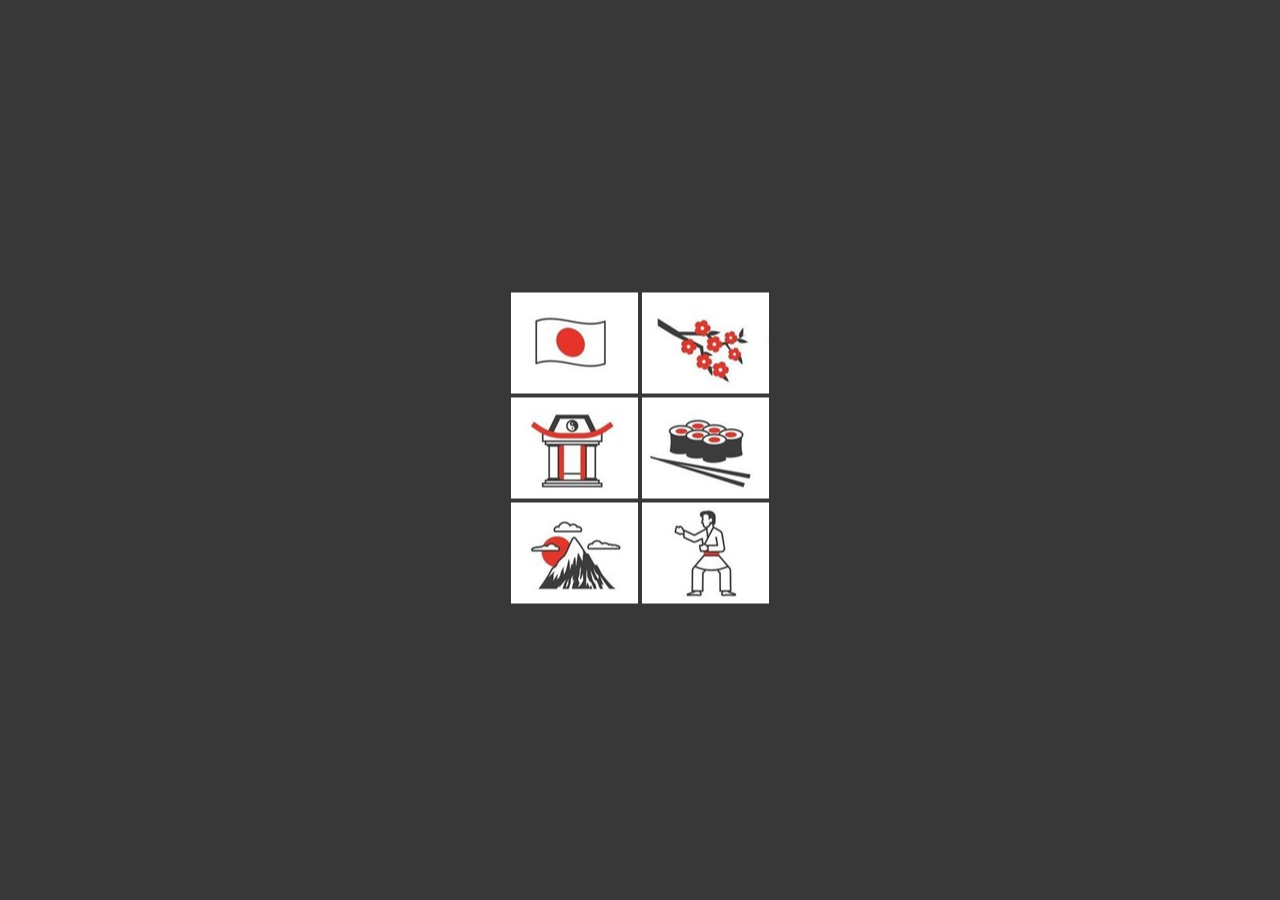
<file: index.html>
<!DOCTYPE html>
<html>
    <head>
        <title>Японія</title>
        <link rel="stylesheet" type="text/css" href="style.css">
    </head>
    <body bgcolor="#383838">
        <div class="pos">
<a href="1.html"><img src ="1.jpg" ></a>
<a href="2.html"><img src ="2.jpg" ></a> <br>
<a href="3.html"><img src ="3.jpg" ></a>
<a href="4.html"><img src ="4.jpg" ></a> <br>
<a href="5.html"><img src ="5.jpg" ></a>
<a href="6.html"><img src ="6.jpg" ></a>
        </div>
    </body>
</html>
</file>
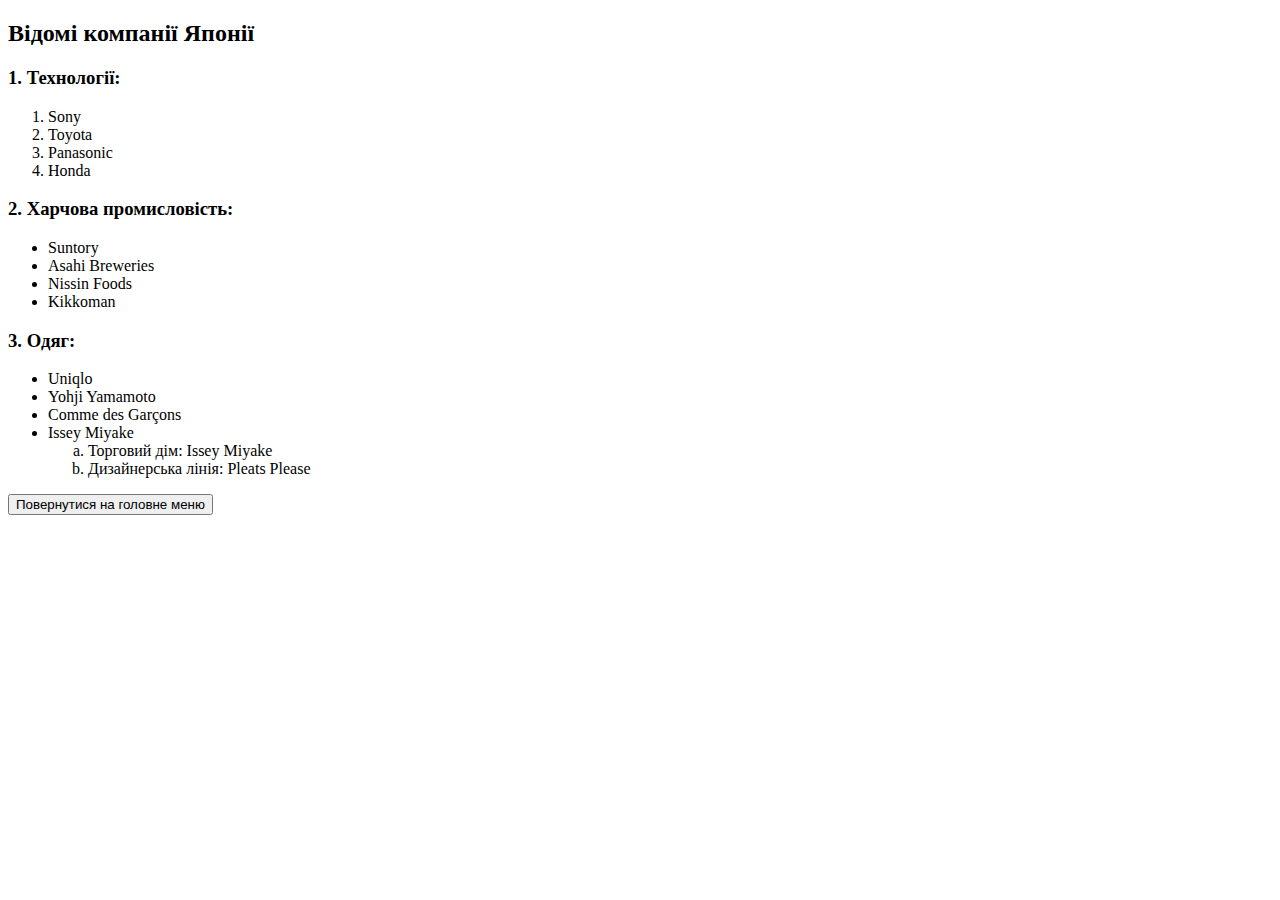
<file: 1.html>
<!DOCTYPE html>
<html lang="uk">
<head>
    <meta charset="UTF-8">
    <title>Японія</title>
</head>
<body>
    <h2>Відомі компанії Японії</h2>
    <h3>1. Технології:</h3>
    <ol>
        <li>Sony</li>
        <li>Toyota</li>
        <li>Panasonic</li>
        <li>Honda</li>
    </ol>
    <h3>2. Харчова промисловість:</h3>
    <ul>
        <li>Suntory</li>
        <li>Asahi Breweries</li>
        <li>Nissin Foods</li>
        <li>Kikkoman</li>
    </ul>
    <h3>3. Одяг:</h3>
    <ul>
        <li>Uniqlo</li>
        <li>Yohji Yamamoto</li>
        <li>Comme des Garçons</li>
        <li>Issey Miyake
            <ol type="a">
                <li>Торговий дім: Issey Miyake</li>
                <li>Дизайнерська лінія: Pleats Please</li>
            </ol>
        </li>
    </ul>
    <button onclick="window.location.href = 'index.html';">Повернутися на головне меню</button>
</body>
</html>
</file>
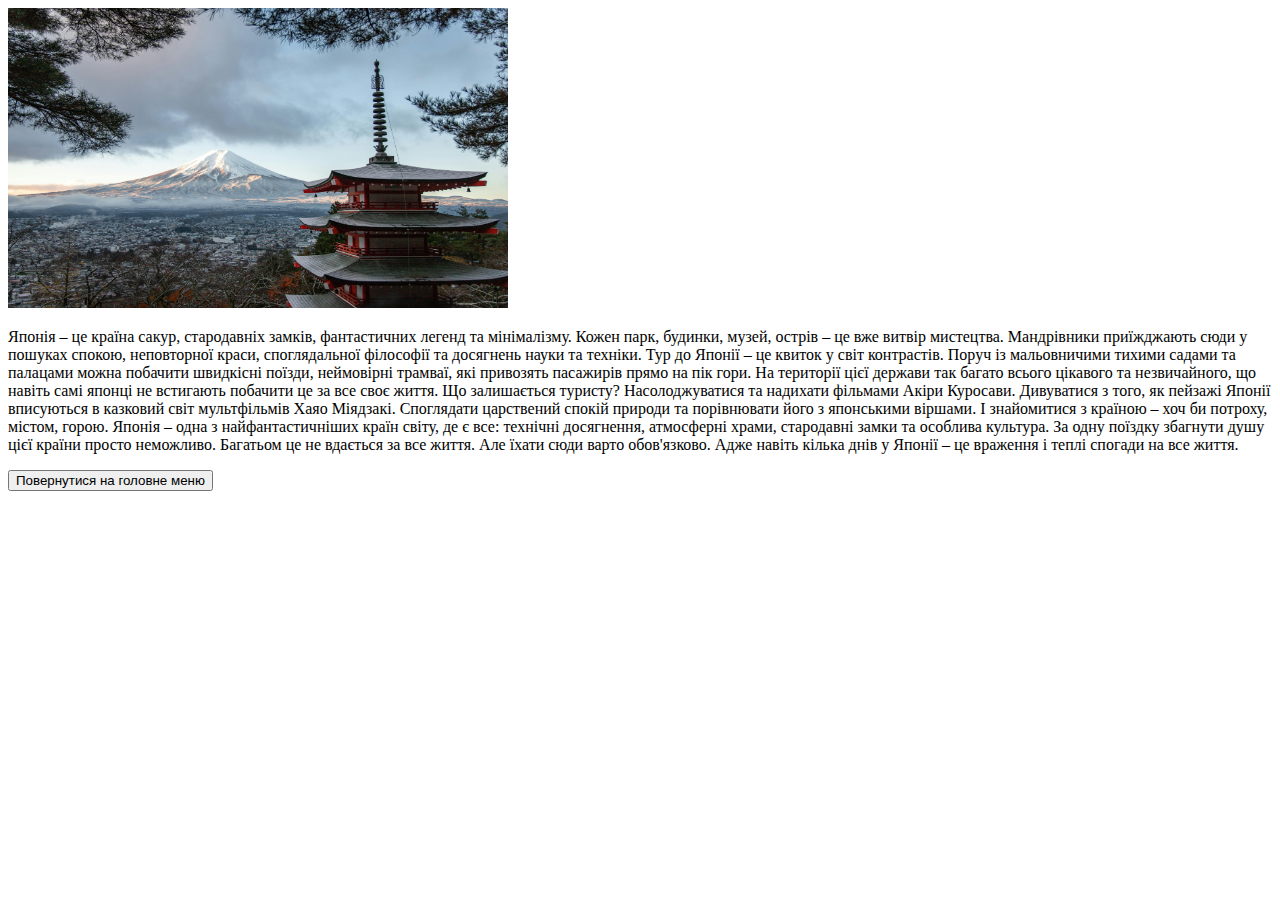
<file: 2.html>
<!DOCTYPE html>
<html lang="uk">
<head>
    <meta charset="UTF-8">
    <title>Загальна інформація</title>
</head>
<body>
<img src="Фото2.jpg" alt="Фото" width="500" height="300">

<p>Японія – це країна сакур, стародавніх замків, фантастичних легенд та мінімалізму. Кожен парк, будинки, музей, острів – це вже витвір мистецтва. Мандрівники приїжджають сюди у пошуках спокою, неповторної краси, споглядальної філософії та досягнень науки та техніки. Тур до Японії – це квиток у світ контрастів. Поруч із мальовничими тихими садами та палацами можна побачити швидкісні поїзди, неймовірні трамваї, які привозять пасажирів прямо на пік гори. На території цієї держави так багато всього цікавого та незвичайного, що навіть самі японці не встигають побачити це за все своє життя. Що залишається туристу? Насолоджуватися та надихати фільмами Акіри Куросави. Дивуватися з того, як пейзажі Японії вписуються в казковий світ мультфільмів Хаяо Міядзакі. Споглядати царствений спокій природи та порівнювати його з японськими віршами. І знайомитися з країною – хоч би потроху, містом, горою. Японія – одна з найфантастичніших країн світу, де є все: технічні досягнення, атмосферні храми, стародавні замки та особлива культура. За одну поїздку збагнути душу цієї країни просто неможливо. Багатьом це не вдається за все життя. Але їхати сюди варто обов'язково. Адже навіть кілька днів у Японії – це враження і теплі спогади на все життя.</p>

<button onclick="window.location.href = 'index.html';">Повернутися на головне меню</button>
</body>
</html>
</file>
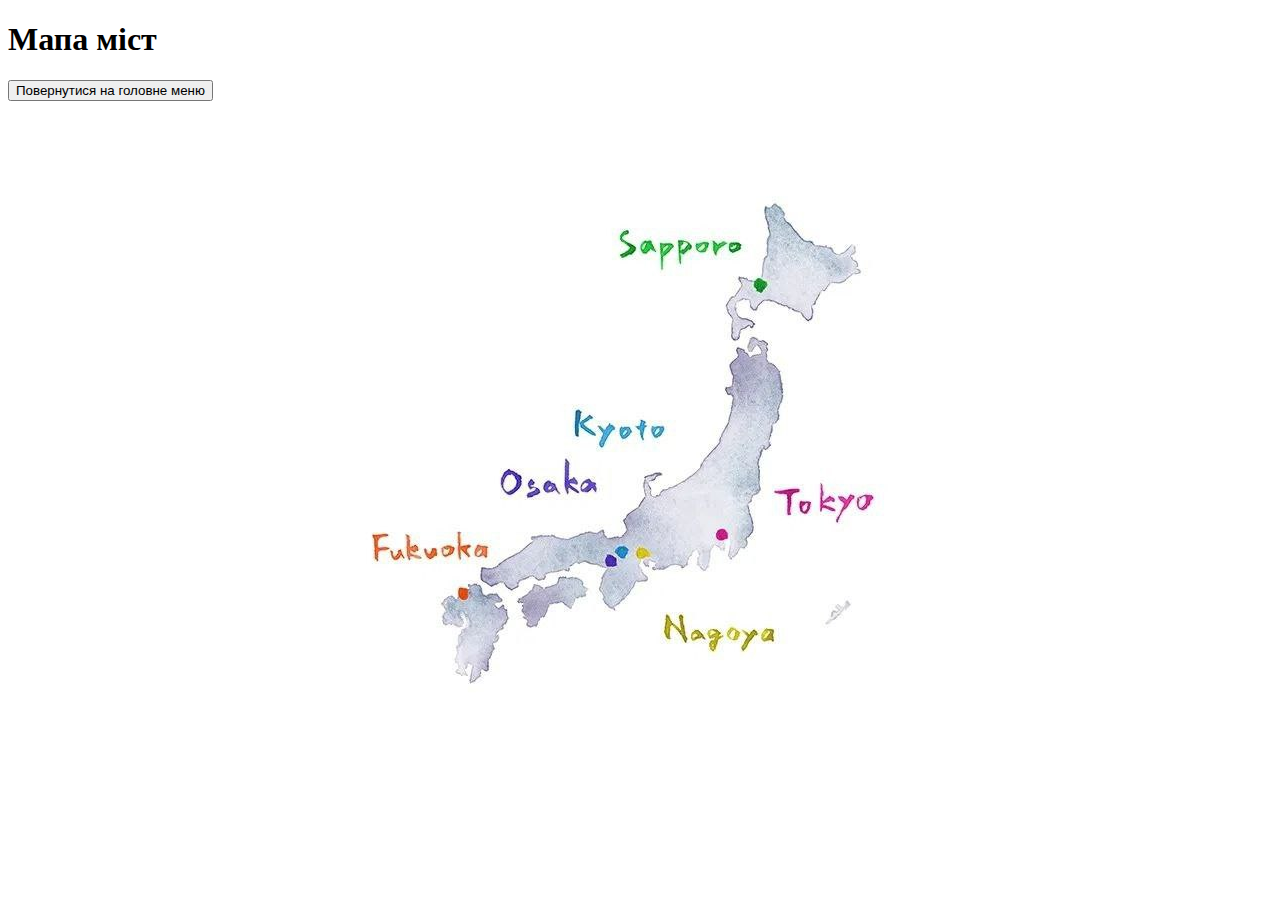
<file: 3.html>
<!DOCTYPE html>
<html>
<head>
    <title>Мапа міст</title>
    <link rel="stylesheet" type="text/css" href="style.css">
</head>
<body>
    <h1>Мапа міст</h1>
    <div class="pos">
        <img src="map.jpg" alt="Мапа міст" usemap="#map">
        <map name="map">
            <area shape="circle" coords="381,387,7" href="https://uk.wikipedia.org/wiki/%D0%A2%D0%BE%D0%BA%D1%96%D0%BE_(%D0%BC%D1%96%D1%81%D1%82%D0%BE)" alt="Tokio">
            <area shape="circle" coords="301,405,8" href="https://uk.wikipedia.org/wiki/%D0%9D%D0%B0%D0%B3%D0%BE%D1%8F" alt="Nagoya">
            <area shape="circle" coords="282,404,7" href="https://uk.wikipedia.org/wiki/%D0%9A%D1%96%D0%BE%D1%82%D0%BE" alt="Kyoto">
            <area shape="circle" coords="270,413,6" href="https://uk.wikipedia.org/wiki/%D0%9E%D1%81%D0%B0%D0%BA%D0%B0" alt="Osaka">
            <area shape="circle" coords="122,446,8" href="https://uk.wikipedia.org/wiki/%D0%A4%D1%83%D0%BA%D1%83%D0%BE%D0%BA%D0%B0" alt="Fukuoka">
            <area shape="circle" coords="420,136,8" href="https://uk.wikipedia.org/wiki/%D0%A1%D0%B0%D0%BF%D0%BF%D0%BE%D1%80%D0%BE" alt="Sapporo">
        </map>
    </div>
 
    <button onclick="window.location.href = 'index.html';">Повернутися на головне меню</button>

</body>
</html>
</file>
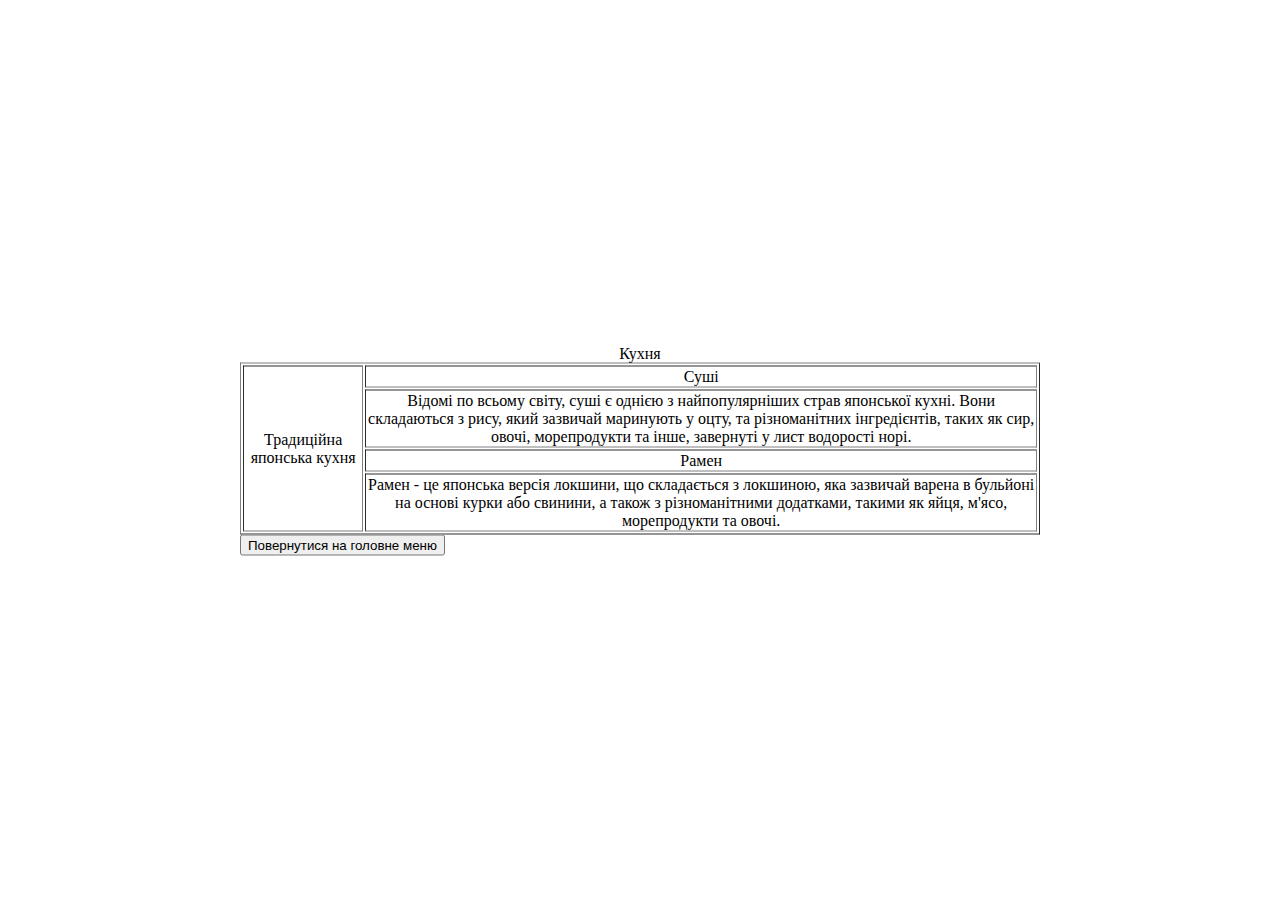
<file: 4.html>
<!DOCTYPE html>
<html>
<head>
    <link rel="stylesheet" type="text/css" href="style.css">
</head>
<body>
    <div class="pos">
        <table border="1" width="800">
            <caption>Кухня</caption>
            <tbody>
                <tr>
                    <td align="center" rowspan="4">Традиційна японська кухня</td>
                    <td align="center">Суші</td>
                </tr>
                <tr>
                    <td align="center">Відомі по всьому світу, суші є однією з найпопулярніших страв японської кухні. Вони складаються з рису, який зазвичай маринують у оцту, та різноманітних інгредієнтів, таких як сир, овочі, морепродукти та інше, завернуті у лист водорості норі.</td>
                </tr>
                <tr>
                    <td align="center">Рамен</td>
                </tr>
                <tr>
                    <td align="center">Рамен - це японська версія локшини, що складається з локшиною, яка зазвичай варена в бульйоні на основі курки або свинини, а також з різноманітними додатками, такими як яйця, м'ясо, морепродукти та овочі.</td>
                </tr>
            </tbody>
        </table>
        <button onclick="window.location.href = 'index.html';">Повернутися на головне меню</button>
    </div>
</body>
</html>
</file>
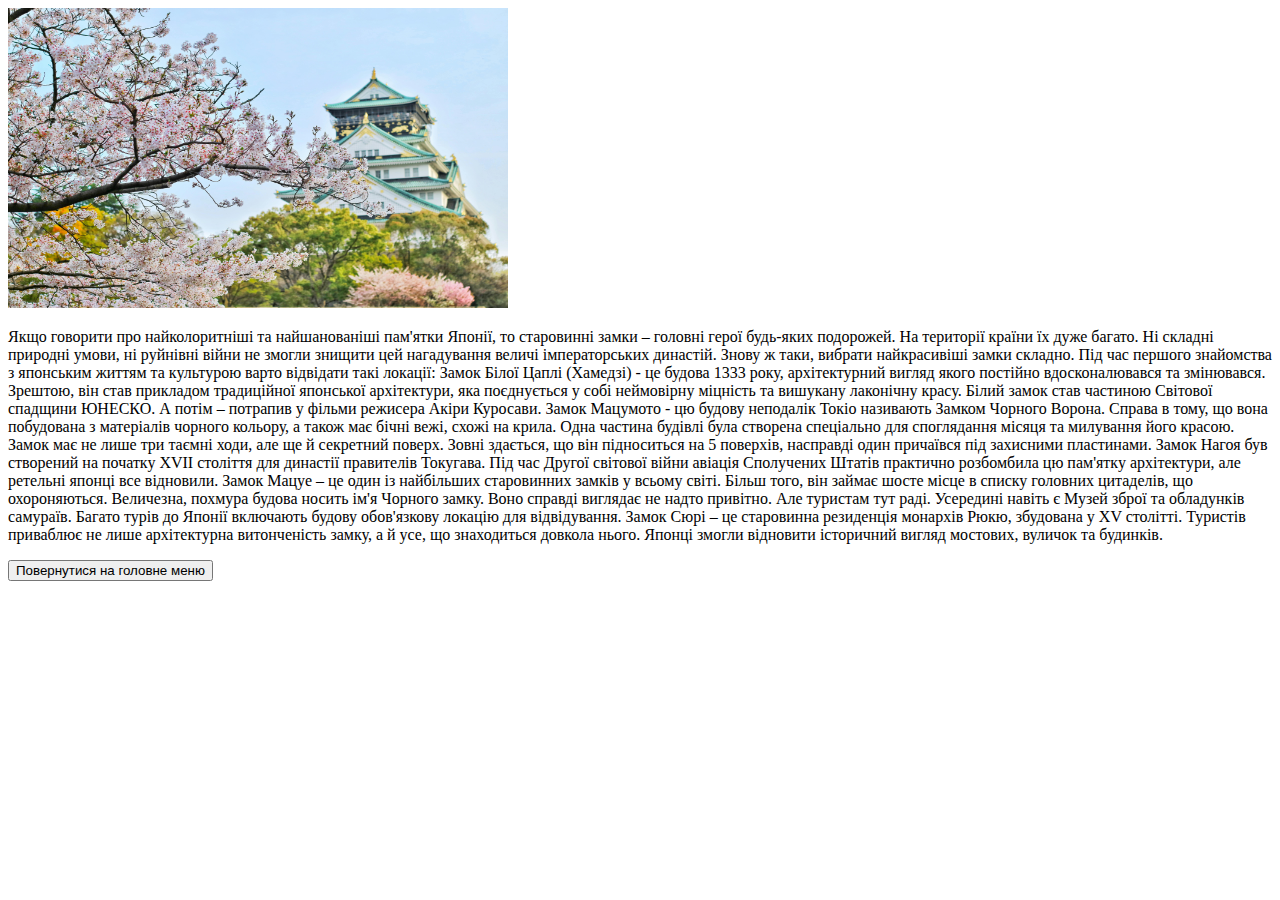
<file: 6.html>
<!DOCTYPE html>
<html lang="uk">
<head>
    <meta charset="UTF-8">
    <title>Замки Японії</title>
</head>
<body>
<img src="Фото1.jpg" alt="Фото" width="500" height="300">
<p>Якщо говорити про найколоритніші та найшанованіші пам'ятки Японії, то старовинні замки – головні герої будь-яких подорожей. На території країни їх дуже багато.
    Ні складні природні умови, ні руйнівні війни не змогли знищити цей нагадування величі імператорських династій. Знову ж таки, вибрати найкрасивіші замки складно.
    Під час першого знайомства з японським життям та культурою варто відвідати такі локації: Замок Білої Цаплі (Хамедзі) - це будова 1333 року, архітектурний вигляд якого постійно вдосконалювався та змінювався. Зрештою, він став прикладом традиційної японської архітектури, яка поєднується у собі неймовірну міцність та вишукану лаконічну красу. Білий замок став частиною Світової спадщини ЮНЕСКО. А потім – потрапив у фільми режисера Акіри Куросави. Замок Мацумото - цю будову неподалік Токіо називають Замком Чорного Ворона. Справа в тому, що вона побудована з матеріалів чорного кольору, а також має бічні вежі, схожі на крила. Одна частина будівлі була створена спеціально для споглядання місяця та милування його красою. Замок має не лише три таємні ходи, але ще й секретний поверх. Зовні здається, що він підноситься на 5 поверхів, насправді один причаївся під захисними пластинами. Замок Нагоя був створений на початку XVII століття для династії правителів Токугава. Під час Другої світової війни авіація Сполучених Штатів практично розбомбила цю пам'ятку архітектури, але ретельні японці все відновили. Замок Мацуе – це один із найбільших старовинних замків у всьому світі. Більш того, він займає шосте місце в списку головних цитаделів, що охороняються. Величезна, похмура будова носить ім'я Чорного замку. Воно справді виглядає не надто привітно. Але туристам тут раді. Усередині навіть є Музей зброї та обладунків самураїв. Багато турів до Японії включають будову обов'язкову локацію для відвідування. Замок Сюрі – це старовинна резиденція монархів Рюкю, збудована у XV столітті. Туристів приваблює не лише архітектурна витонченість замку, а й усе, що знаходиться довкола нього. Японці змогли відновити історичний вигляд мостових, вуличок та будинків.
    </p>
    <button onclick="window.location.href = 'index.html';">Повернутися на головне меню</button>

</body>
</html>
</file>
<file: style.css>
.pos{
    position: absolute;
    top:50%;
    left: 50%;
    transform: translate(-50%,-50%);
}
</file>
